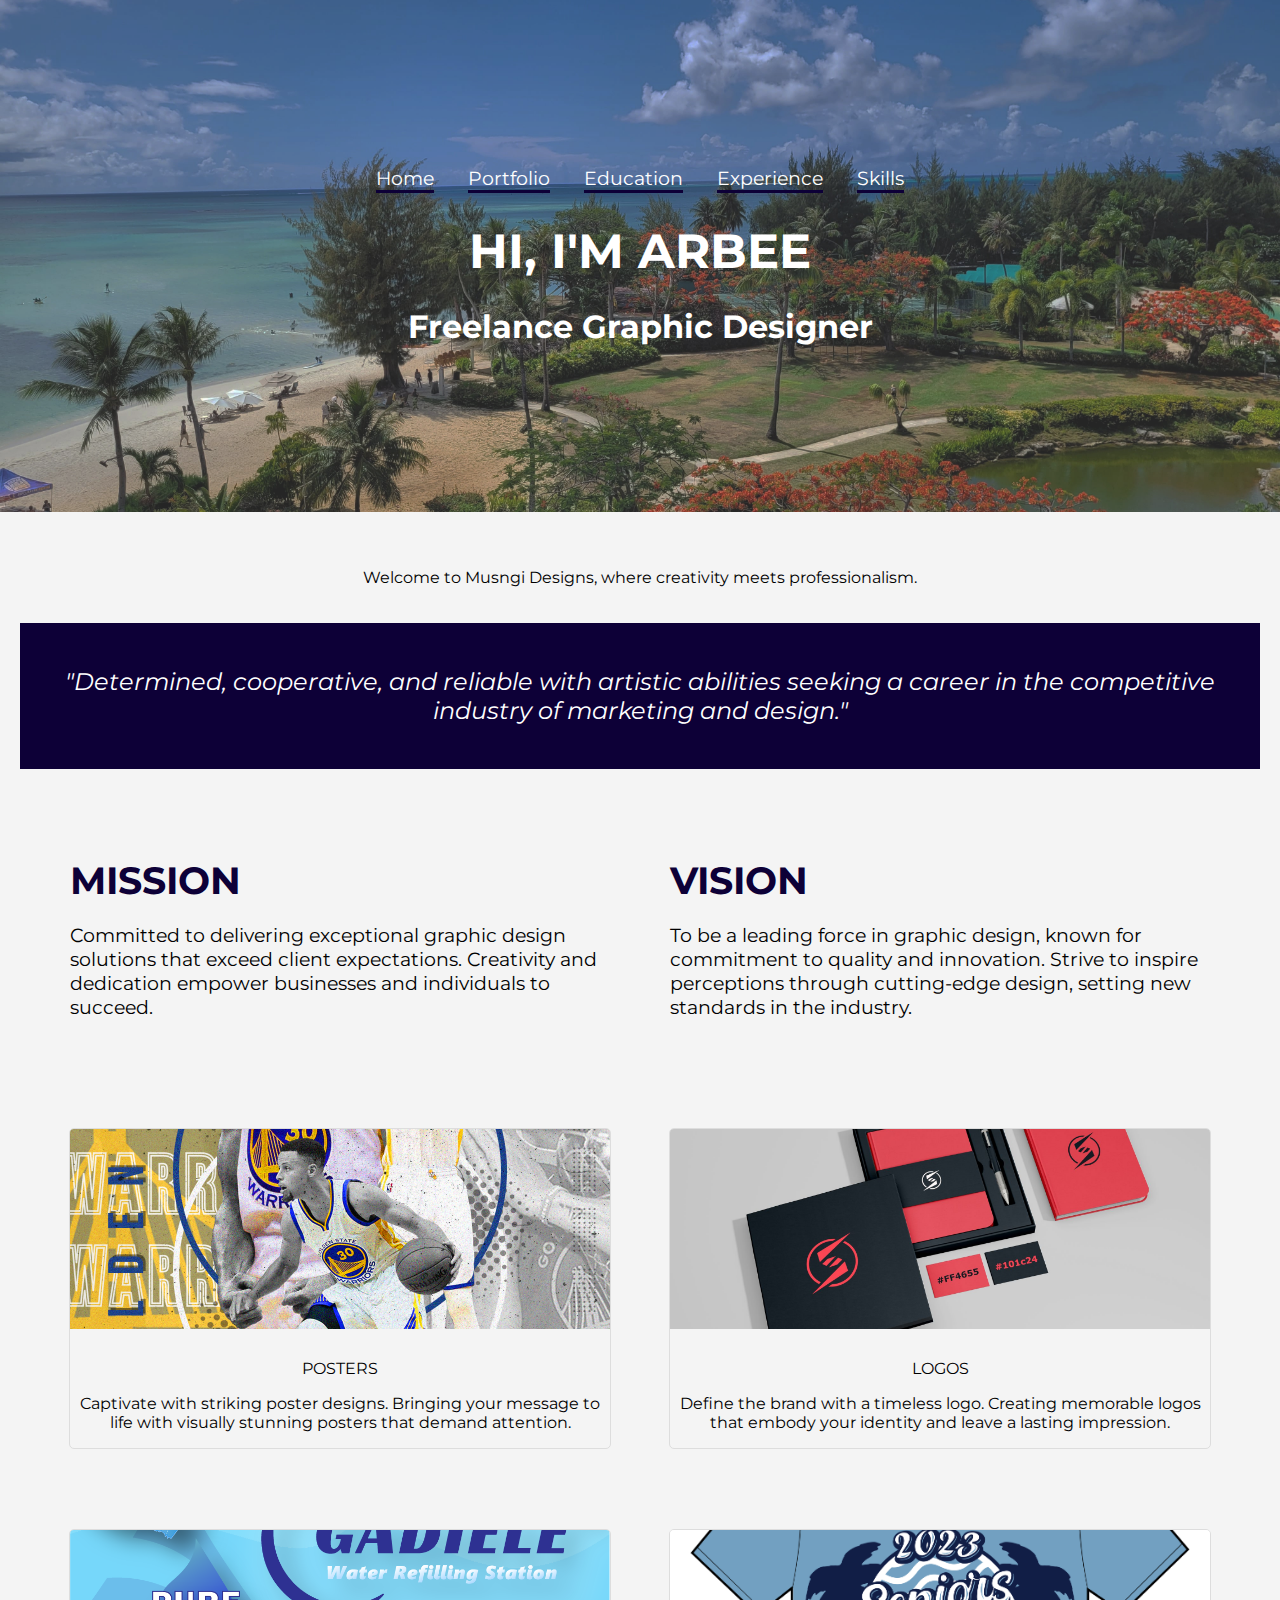
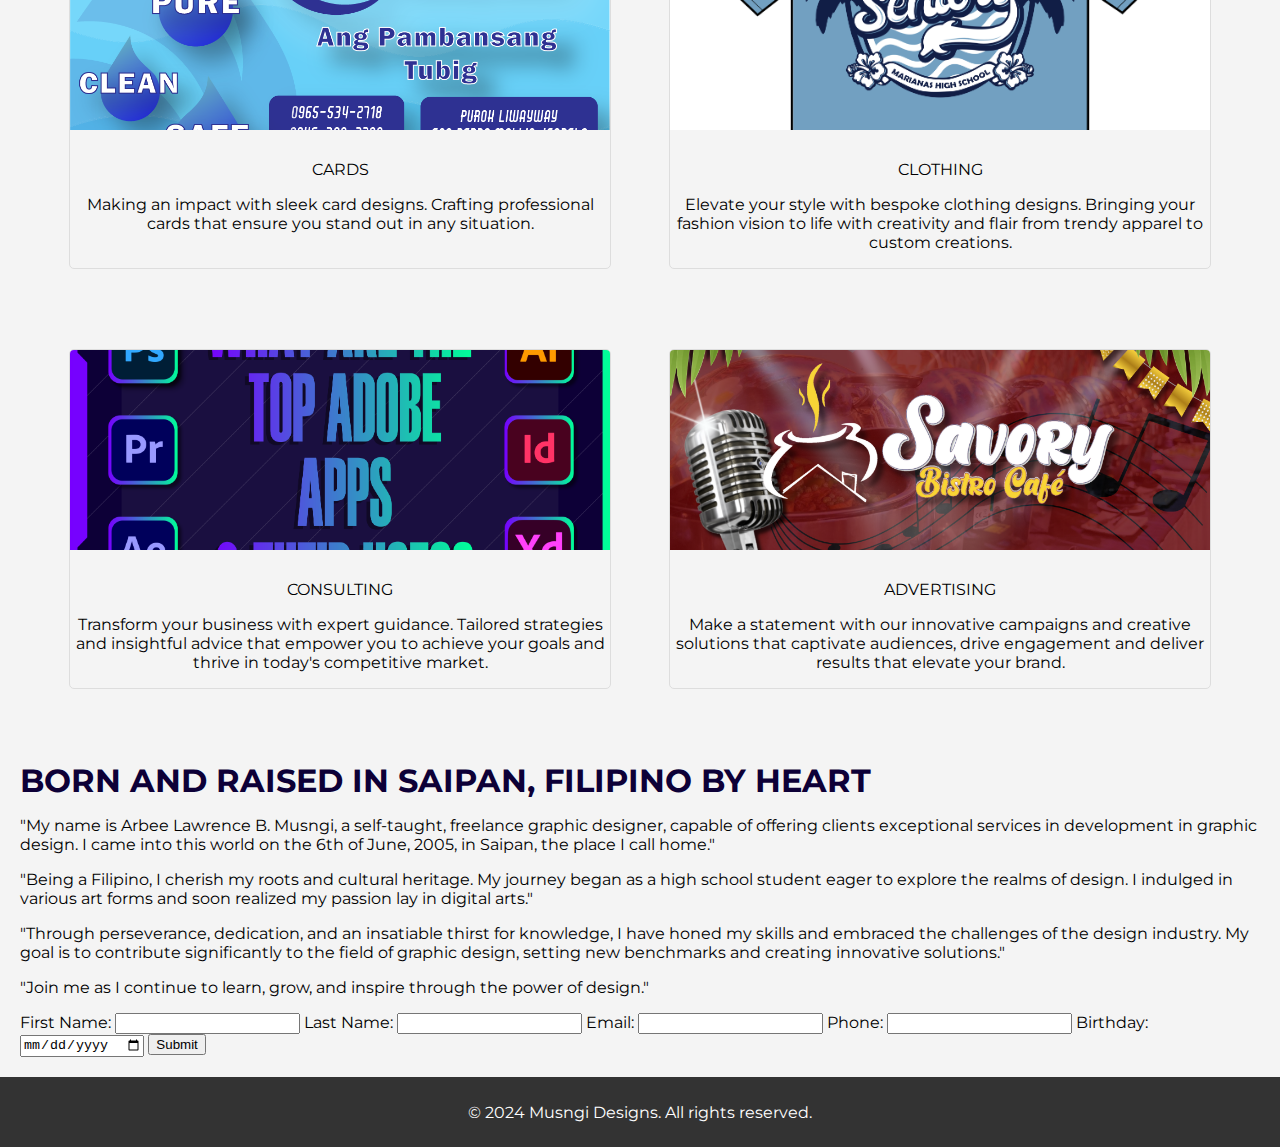
<file: index.html>
<!DOCTYPE html>
<html lang="en">
<head>
    <meta charset="UTF-8">
    <meta name="viewport" content="width=device-width, initial-scale=1.0">
    <link rel="stylesheet" href="styles.css">
    <link rel="stylesheet" href="css/animations.css">
    <title>Home - Musngi Designs</title>
</head>
<body>
    <header>
        <nav>
            <ul>
                <li><a href="index.html">Home</a></li>
                <li><a href="portfolio.html">Portfolio</a></li>
                <li><a href="education.html">Education</a></li>
                <li><a href="experiences.html">Experience</a></li>
                <li><a href="skills.html">Skills</a></li>
            </ul>
        </nav>
        <h1>HI, I'M ARBEE</h1>
        <h2>Freelance Graphic Designer</h2>
    </header>
    <main>
        <section class="hero">
            <p>Welcome to Musngi Designs, where creativity meets professionalism.</p>
        </section>
        <section class="quote">
            <p>"Determined, cooperative, and reliable with artistic abilities seeking a career in the competitive industry of marketing and design."</p>
        </section>
        <section class="mission-vision">
            <div class="mission">
                <h3>MISSION</h3>
                <p>Committed to delivering exceptional graphic design solutions that exceed client expectations. Creativity and dedication empower businesses and individuals to succeed.</p>
            </div>
            <div class="vision">
                <h3>VISION</h3>
                <p>To be a leading force in graphic design, known for commitment to quality and innovation. Strive to inspire perceptions through cutting-edge design, setting new standards in the industry.</p>
            </div>
        </section>
        <section class="portfolio">
            <div class="portfolio-item">
                <img src="img/Stephen Curry Sports Poster.png" alt="Poster Design">
                <p class="portfolio-title">POSTERS</p>
                <p>Captivate with striking poster designs. Bringing your message to life with visually stunning posters that demand attention.</p>
            </div>
            <div class="portfolio-item">
                <img src="img/S Gaming Logo.jpg" alt="Logo Design">
                <p class="portfolio-title">LOGOS</p>
                <p>Define the brand with a timeless logo. Creating memorable logos that embody your identity and leave a lasting impression.</p>
            </div>
        </section>
        <section class="portfolio">
            <div class="portfolio-item">
                <img src="img/Gadiele Water Refilling Station (No Rounded Borders)-02.png" alt="Card Design">
                <p class="portfolio-title">CARDS</p>
                <p>Making an impact with sleek card designs. Crafting professional cards that ensure you stand out in any situation.</p>
            </div>
            <div class="portfolio-item">
                <img src="img/(Updated) MHS Seniors Shirt Design (Front).png" alt="Clothing Design">
                <p class="portfolio-title">CLOTHING</p>
                <p>Elevate your style with bespoke clothing designs. Bringing your fashion vision to life with creativity and flair from trendy apparel to custom creations.</p>
            </div>
        </section>
        <section class="portfolio">
            <div class="portfolio-item">
                <img src="img/TAATU 1.png" alt="Consulting Design">
                <p class="portfolio-title">CONSULTING</p>
                <p>Transform your business with expert guidance. Tailored strategies and insightful advice that empower you to achieve your goals and thrive in today's competitive market.</p>
            </div>
            <div class="portfolio-item">
                <img src="img/Updated Savory Bistro Cafe Poster.png" alt="Advertising Design">
                <p class="portfolio-title">ADVERTISING</p>
                <p>Make a statement with our innovative campaigns and creative solutions that captivate audiences, drive engagement and deliver results that elevate your brand.</p>
            </div>
        </section>
        <section class="about">
            <h3>BORN AND RAISED IN SAIPAN, FILIPINO BY HEART</h3>
            <p>"My name is Arbee Lawrence B. Musngi, a self-taught, freelance graphic designer, capable of offering clients exceptional services in development in graphic design. I came into this world on the 6th of June, 2005, in Saipan, the place I call home."</p>
            <p>"Being a Filipino, I cherish my roots and cultural heritage. My journey began as a high school student eager to explore the realms of design. I indulged in various art forms and soon realized my passion lay in digital arts."</p>
            <p>"Through perseverance, dedication, and an insatiable thirst for knowledge, I have honed my skills and embraced the challenges of the design industry. My goal is to contribute significantly to the field of graphic design, setting new benchmarks and creating innovative solutions."</p>
            <p>"Join me as I continue to learn, grow, and inspire through the power of design."</p>
        </section>
        <section class="user-form">
            <form action="https://jkorpela.fi/cgi-bin/echo.cgi" method="post">
                <label for="first-name">First Name:</label>
                <input type="text" id="first-name" name="first-name" required>

                <label for="last-name">Last Name:</label>
                <input type="text" id="last-name" name="last-name" required>

                <label for="email">Email:</label>
                <input type="email" id="email" name="email" required>

                <label for="phone">Phone:</label>
                <input type="tel" id="phone" name="phone" required>

                <label for="birthday">Birthday:</label>
                <input type="date" id="birthday" name="birthday" required>

                <button type="submit">Submit</button>
            </form>
        </section>
    </main>
    <footer>
        <p>&copy; 2024 Musngi Designs. All rights reserved.</p>
    </footer>
    <script src="animations.js"></script>
</body>
</html>
</file>
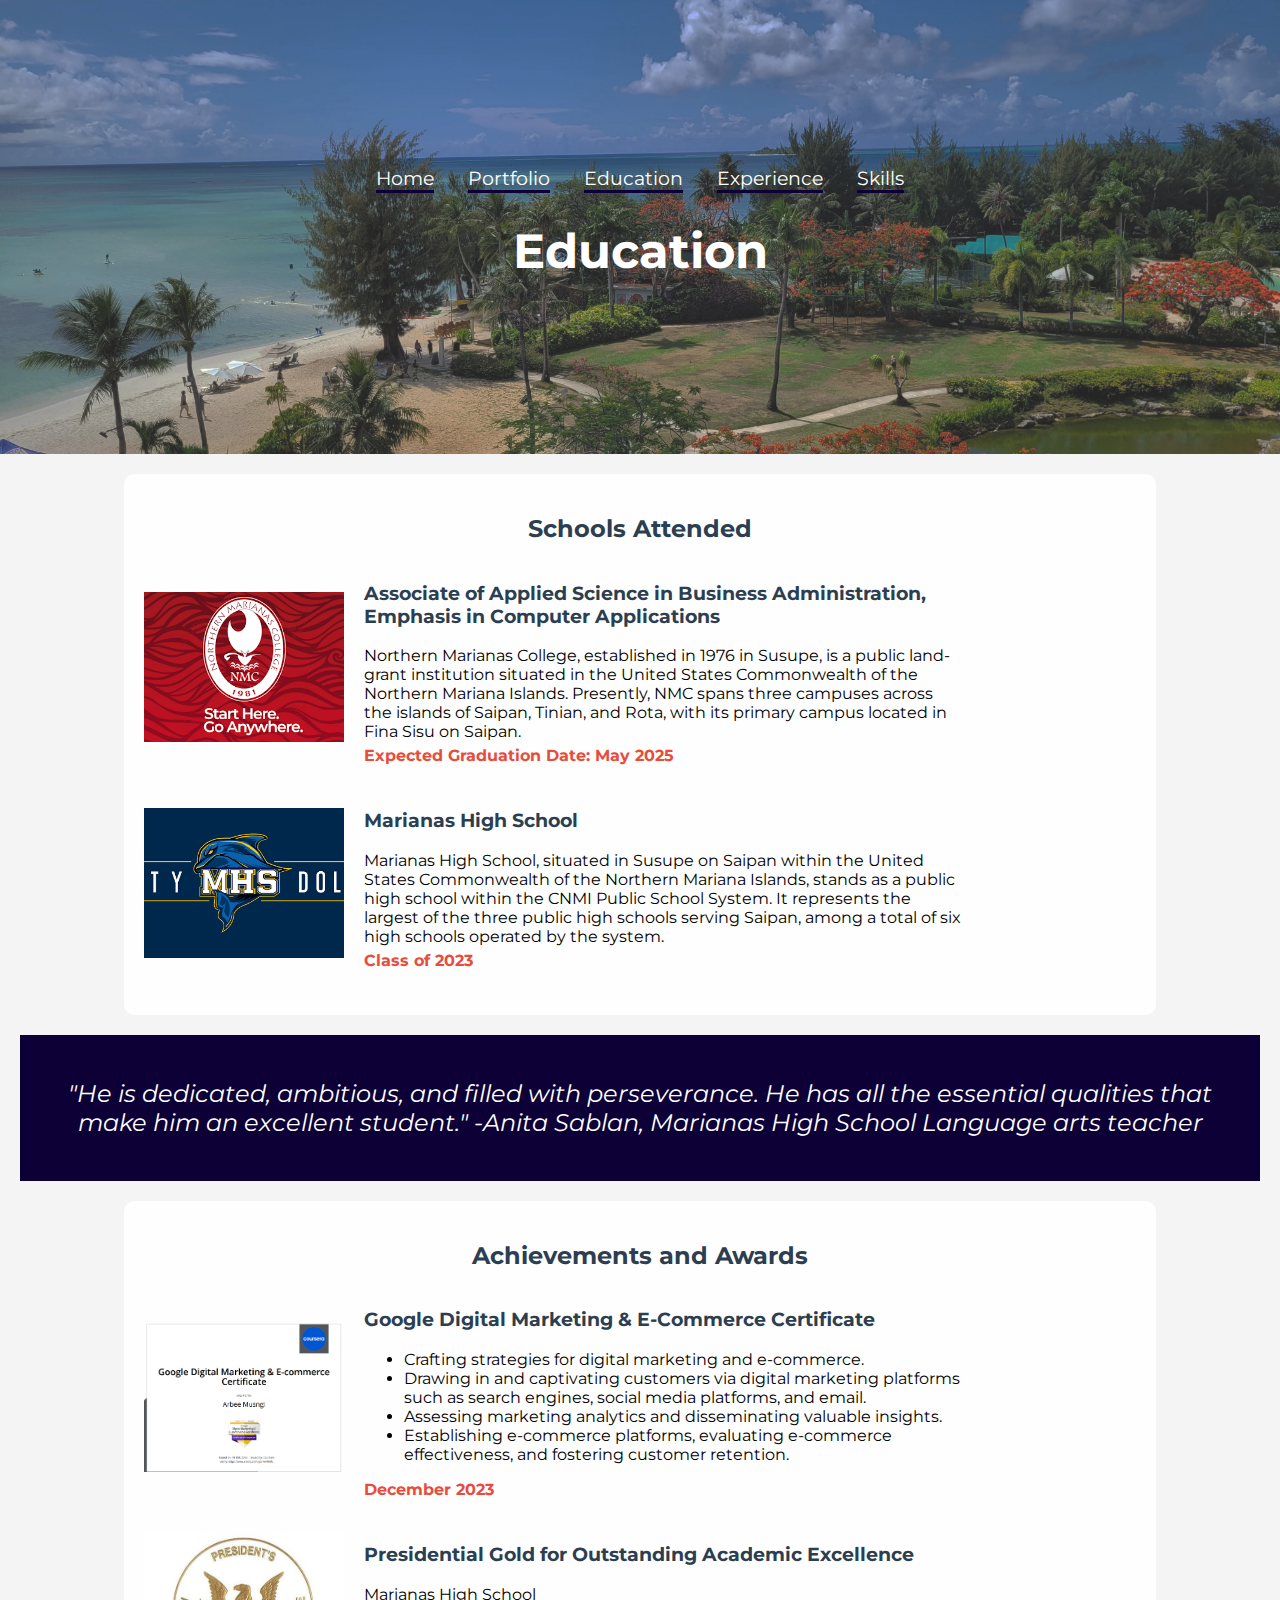
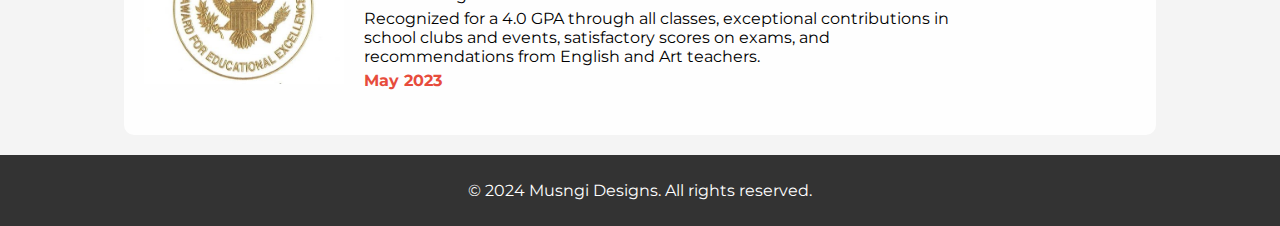
<file: education.html>
<!DOCTYPE html>
<html lang="en">
<head>
    <meta charset="UTF-8">
    <meta name="viewport" content="width=device-width, initial-scale=1.0">
    <link rel="stylesheet" href="styles-education.css">
    <link rel="stylesheet" href="css/animations.css">
    <title>Education - Musngi Designs</title>
</head>
<body>
    <header>
        <nav>
            <ul>
                <li><a href="index.html">Home</a></li>
                <li><a href="portfolio.html">Portfolio</a></li>
                <li><a href="education.html">Education</a></li>
                <li><a href="experiences.html">Experience</a></li>
                <li><a href="skills.html">Skills</a></li>
            </ul>
        </nav>
        <h1>Education</h1>
    </header>
    <main>
        <section class="container">
            <h2>Schools Attended</h2>
            <div class="school">
                <img src="img/NMC logo.png" alt="Northern Marianas College Logo">
                <div class="details">
                    <h3>Associate of Applied Science in Business Administration, Emphasis in Computer Applications</h3>
                    <p>Northern Marianas College, established in 1976 in Susupe, is a public land-grant institution situated in the United States Commonwealth of the Northern Mariana Islands. Presently, NMC spans three campuses across the islands of Saipan, Tinian, and Rota, with its primary campus located in Fina Sisu on Saipan.</p>
                    <p><strong>Expected Graduation Date: May 2025</strong></p>
                </div>
            </div>
            <div class="school">
                <img src="img/MHS logo.png" alt="Marianas High School Logo">
                <div class="details">
                    <h3>Marianas High School</h3>
                    <p>Marianas High School, situated in Susupe on Saipan within the United States Commonwealth of the Northern Mariana Islands, stands as a public high school within the CNMI Public School System. It represents the largest of the three public high schools serving Saipan, among a total of six high schools operated by the system.</p>
                    <p><strong>Class of 2023</strong></p>
                </div>
            </div>
        </section>
        <section class="quote">
            <p>"He is dedicated, ambitious, and filled with perseverance. He has all the essential qualities that make him an excellent student." -Anita Sablan, Marianas High School Language arts teacher</p>
        </section>
        <section class="container">
            <h2>Achievements and Awards</h2>
            <div class="award">
                <img src="img/certificate.png" alt="Google Digital Marketing & E-Commerce Certificate">
                <div class="details">
                    <h3>Google Digital Marketing & E-Commerce Certificate</h3>
                    <ul>
                        <li>Crafting strategies for digital marketing and e-commerce.</li>
                        <li>Drawing in and captivating customers via digital marketing platforms such as search engines, social media platforms, and email.</li>
                        <li>Assessing marketing analytics and disseminating valuable insights.</li>
                        <li>Establishing e-commerce platforms, evaluating e-commerce effectiveness, and fostering customer retention.</li>
                    </ul>
                    <p><strong>December 2023</strong></p>
                </div>
            </div>
            <div class="award">
                <img src="img/award.jpg" alt="Presidential Gold for Outstanding Academic Excellence">
                <div class="details">
                    <h3>Presidential Gold for Outstanding Academic Excellence</h3>
                    <p>Marianas High School</p>
                    <p>Recognized for a 4.0 GPA through all classes, exceptional contributions in school clubs and events, satisfactory scores on exams, and recommendations from English and Art teachers.</p>
                    <p><strong>May 2023</strong></p>
                </div>
            </div>
        </section>
    </main>
    <footer>
        <p>&copy; 2024 Musngi Designs. All rights reserved.</p>
    </footer>
    <script src="animations.js"></script>
</body>
</html>
</file>
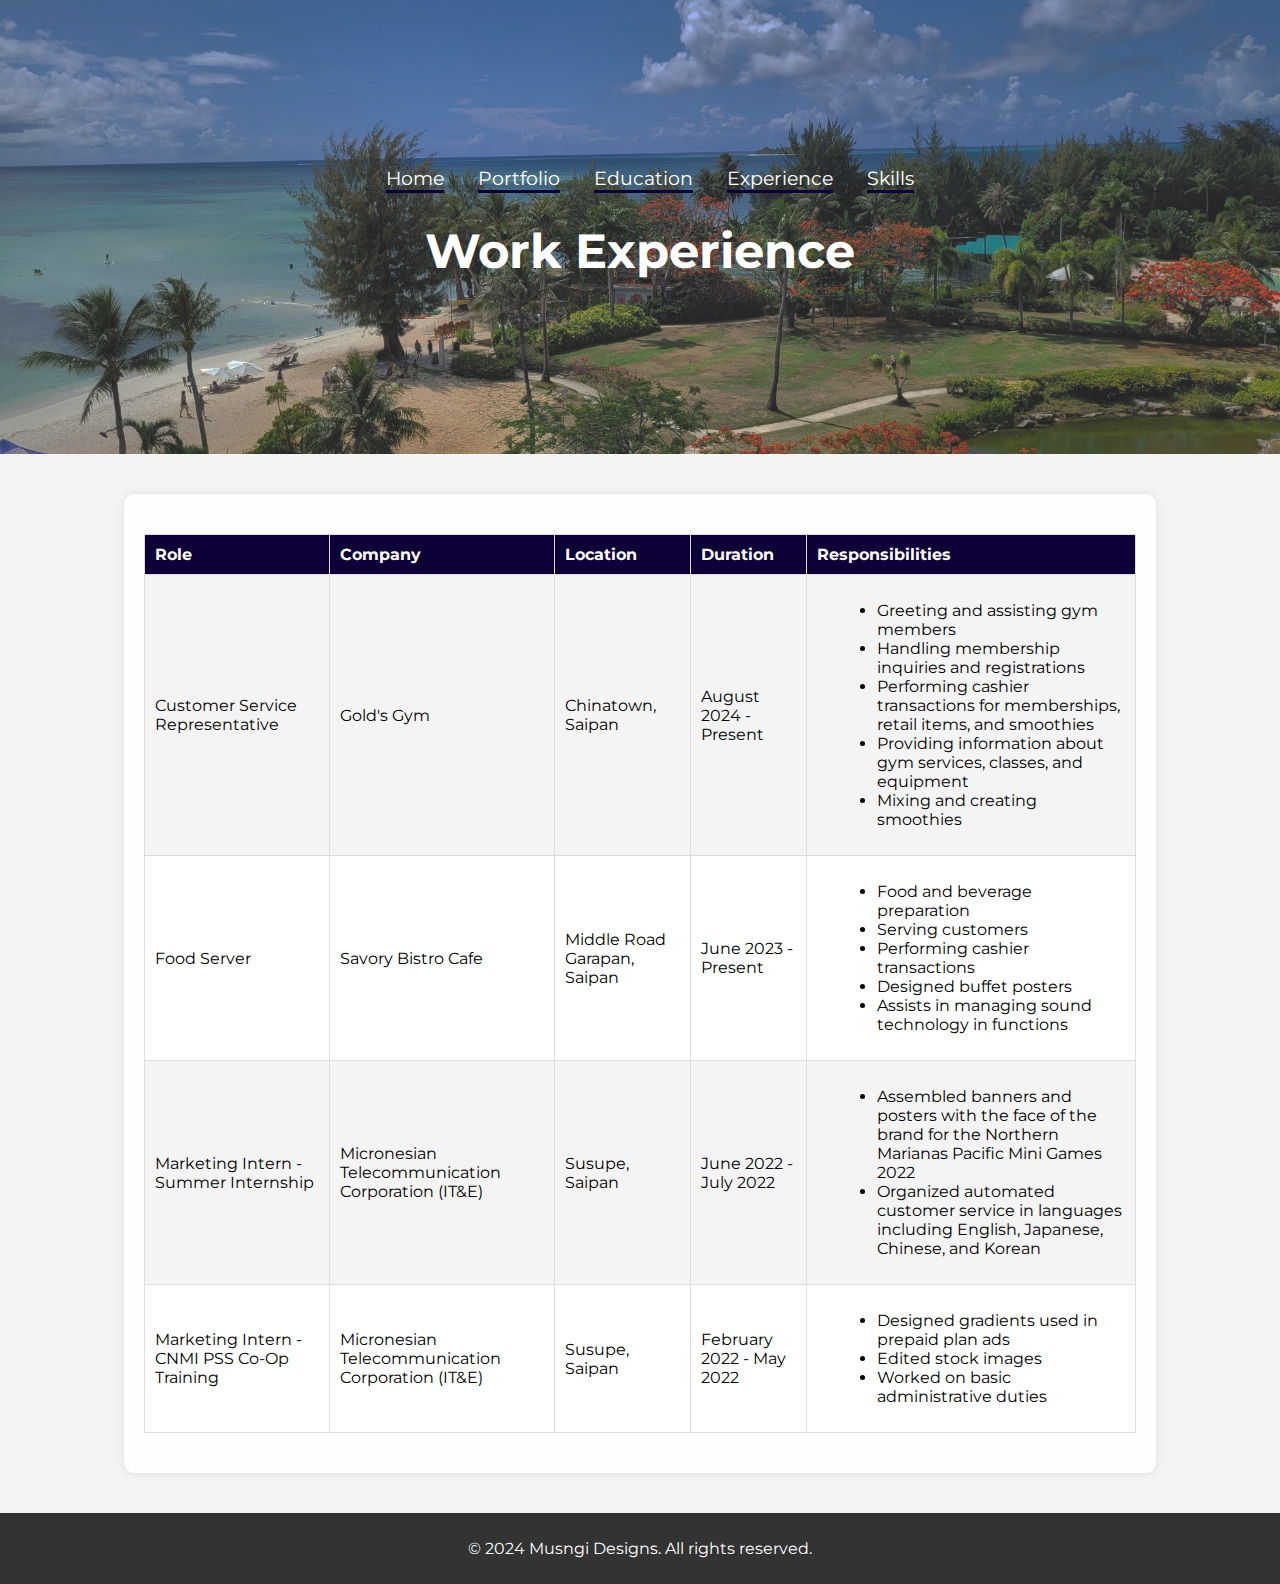
<file: experiences.html>
<!DOCTYPE html>
<html lang="en">
<head>
    <meta charset="UTF-8">
    <meta name="viewport" content="width=device-width, initial-scale=1.0">
    <link rel="stylesheet" href="styles-experiences.css">
    <link rel="stylesheet" href="css/animations.css">
    <title>Work Experience - Musngi Designs</title>
</head>
<body>
    <header>
        <nav>
            <ul>
                <li><a href="index.html">Home</a></li>
                <li><a href="portfolio.html">Portfolio</a></li>
                <li><a href="education.html">Education</a></li>
                <li><a href="experiences.html">Experience</a></li>
                <li><a href="skills.html">Skills</a></li>
            </ul>
        </nav>
        <h1>Work Experience</h1>
    </header>
    <main>
        <section class="work-experience">
            <table>
                <tr>
                    <th>Role</th>
                    <th>Company</th>
                    <th>Location</th>
                    <th>Duration</th>
                    <th>Responsibilities</th>
                </tr>
                <tr>
                    <td>Customer Service Representative</td>
                    <td>Gold's Gym</td>
                    <td>Chinatown, Saipan</td>
                    <td>August 2024 - Present</td>
                    <td>
                        <ul>
                            <li>Greeting and assisting gym members</li>
                            <li>Handling membership inquiries and registrations</li>
                            <li>Performing cashier transactions for memberships, retail items, and smoothies</li>
                            <li>Providing information about gym services, classes, and equipment</li>
                            <li>Mixing and creating smoothies</li>
                        </ul>
                    </td>
                </tr>
                <tr>
                    <td>Food Server</td>
                    <td>Savory Bistro Cafe</td>
                    <td>Middle Road Garapan, Saipan</td>
                    <td>June 2023 - Present</td>
                    <td>
                        <ul>
                            <li>Food and beverage preparation</li>
                            <li>Serving customers</li>
                            <li>Performing cashier transactions</li>
                            <li>Designed buffet posters</li>
                            <li>Assists in managing sound technology in functions</li>
                        </ul>
                    </td>
                </tr>
                <tr>
                    <td>Marketing Intern - Summer Internship</td>
                    <td>Micronesian Telecommunication Corporation (IT&E)</td>
                    <td>Susupe, Saipan</td>
                    <td>June 2022 - July 2022</td>
                    <td>
                        <ul>
                            <li>Assembled banners and posters with the face of the brand for the Northern Marianas Pacific Mini Games 2022</li>
                            <li>Organized automated customer service in languages including English, Japanese, Chinese, and Korean</li>
                        </ul>
                    </td>
                </tr>
                <tr>
                    <td>Marketing Intern - CNMI PSS Co-Op Training</td>
                    <td>Micronesian Telecommunication Corporation (IT&E)</td>
                    <td>Susupe, Saipan</td>
                    <td>February 2022 - May 2022</td>
                    <td>
                        <ul>
                            <li>Designed gradients used in prepaid plan ads</li>
                            <li>Edited stock images</li>
                            <li>Worked on basic administrative duties</li>
                        </ul>
                    </td>
                </tr>
            </table>
        </section>
    </main>
    <footer>
        <p>&copy; 2024 Musngi Designs. All rights reserved.</p>
    </footer>
    <script src="animations.js"></script>
</body>
</html>
</file>
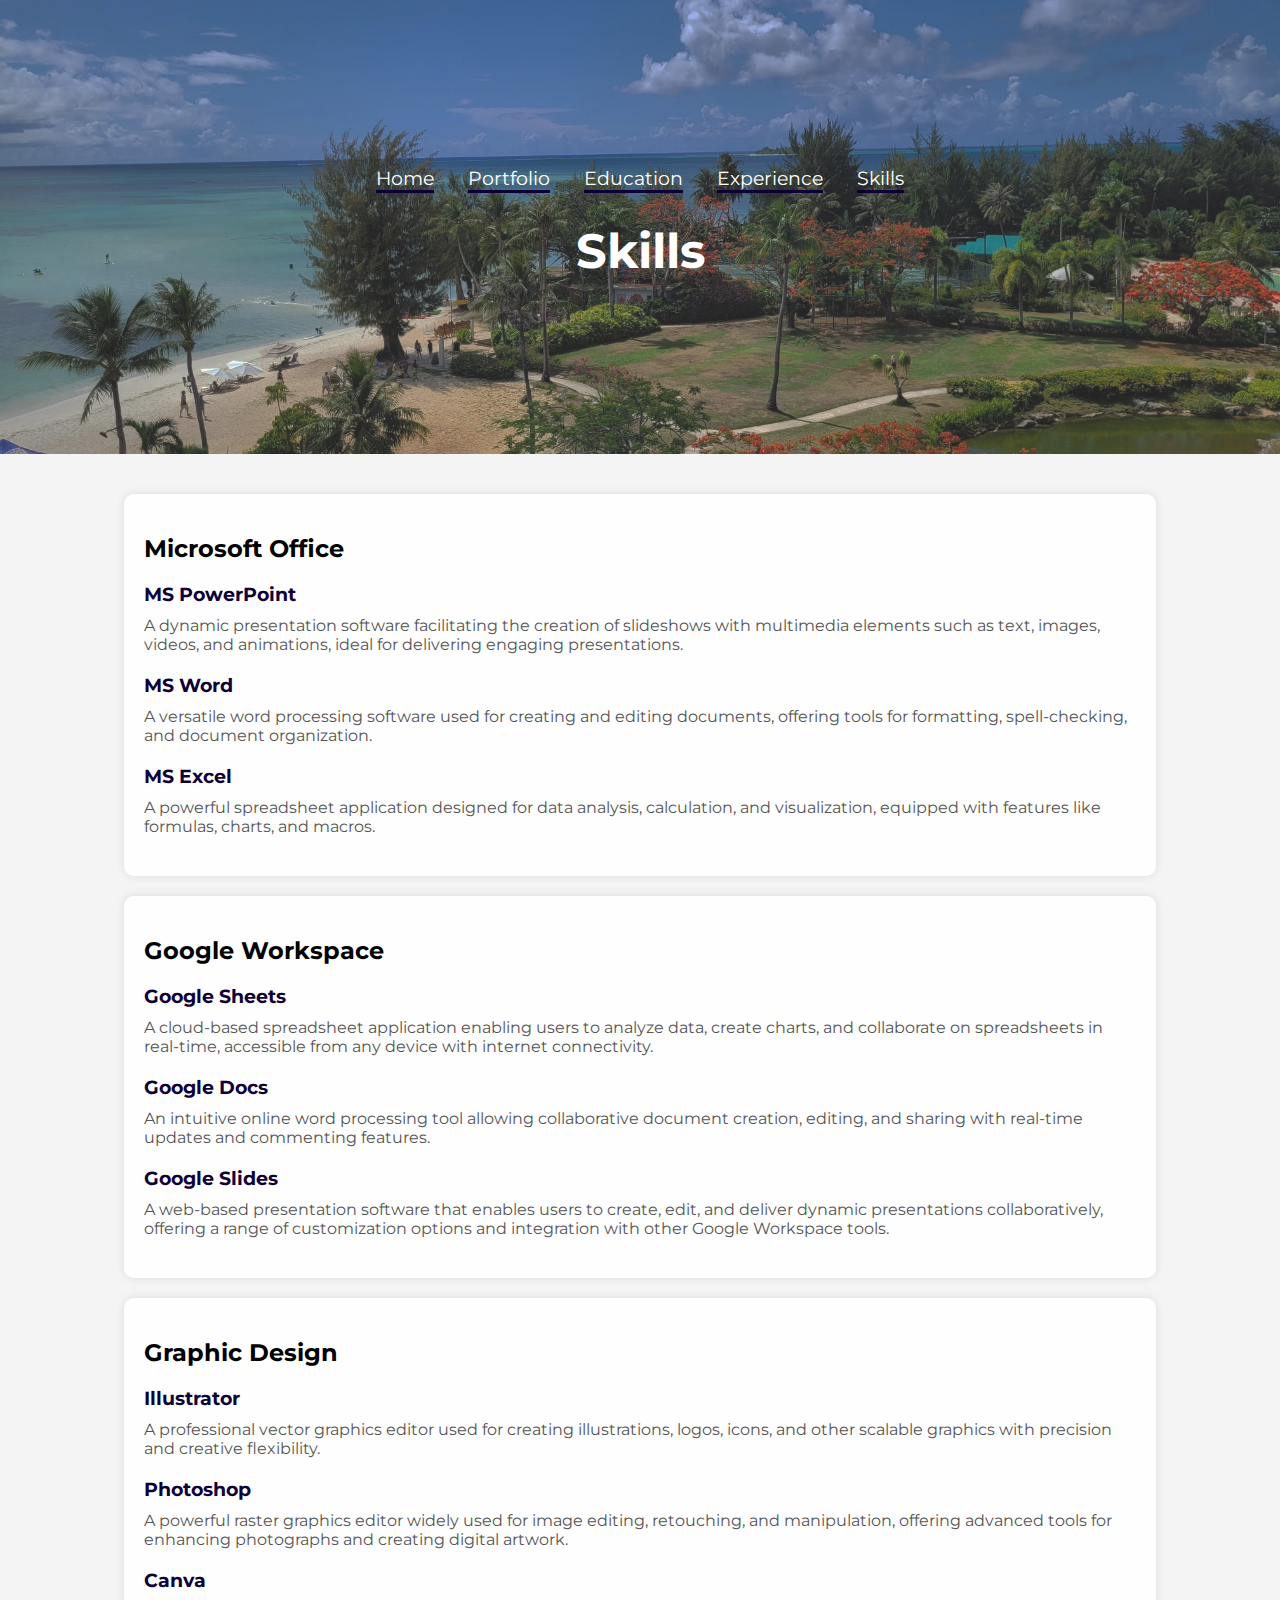
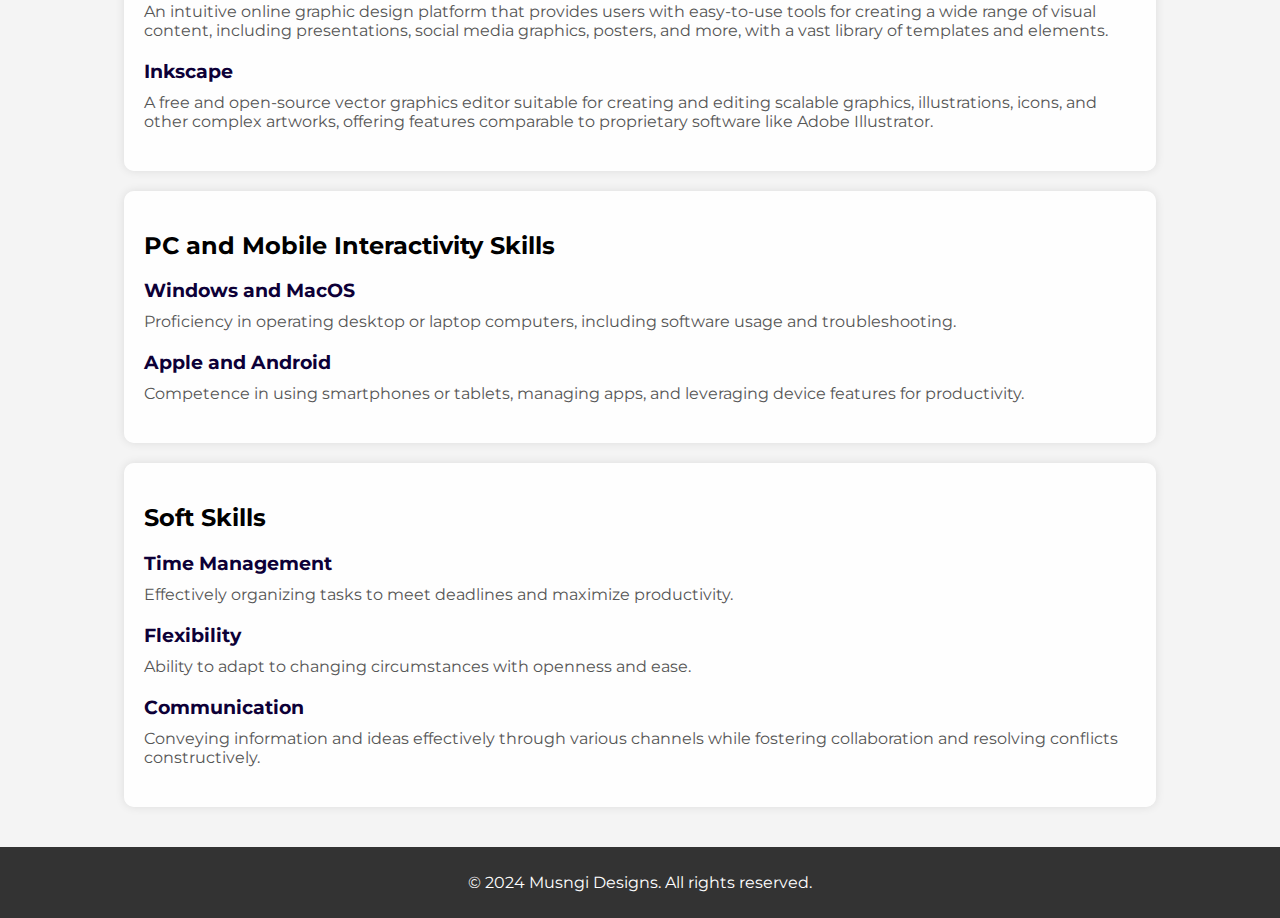
<file: skills.html>
<!DOCTYPE html>
<html lang="en">
<head>
    <meta charset="UTF-8">
    <meta name="viewport" content="width=device-width, initial-scale=1.0">
    <link rel="stylesheet" href="styles-skills.css">
    <link rel="stylesheet" href="css/animations.css">
    <title>Skills - Musngi Designs</title>
</head>
<body>
    <header>
        <nav>
            <ul>
                <li><a href="index.html">Home</a></li>
                <li><a href="portfolio.html">Portfolio</a></li>
                <li><a href="education.html">Education</a></li>
                <li><a href="experiences.html">Experience</a></li>
                <li><a href="skills.html">Skills</a></li>
            </ul>
        </nav>
        <h1>Skills</h1>
    </header>
    <main>
        <section class="skills-section">
            <h2>Microsoft Office</h2>
            <div class="skill">
                <h3>MS PowerPoint</h3>
                <p>A dynamic presentation software facilitating the creation of slideshows with multimedia elements such as text, images, videos, and animations, ideal for delivering engaging presentations.</p>
            </div>
            <div class="skill">
                <h3>MS Word</h3>
                <p>A versatile word processing software used for creating and editing documents, offering tools for formatting, spell-checking, and document organization.</p>
            </div>
            <div class="skill">
                <h3>MS Excel</h3>
                <p>A powerful spreadsheet application designed for data analysis, calculation, and visualization, equipped with features like formulas, charts, and macros.</p>
            </div>
        </section>
        <section class="skills-section">
            <h2>Google Workspace</h2>
            <div class="skill">
                <h3>Google Sheets</h3>
                <p>A cloud-based spreadsheet application enabling users to analyze data, create charts, and collaborate on spreadsheets in real-time, accessible from any device with internet connectivity.</p>
            </div>
            <div class="skill">
                <h3>Google Docs</h3>
                <p>An intuitive online word processing tool allowing collaborative document creation, editing, and sharing with real-time updates and commenting features.</p>
            </div>
            <div class="skill">
                <h3>Google Slides</h3>
                <p>A web-based presentation software that enables users to create, edit, and deliver dynamic presentations collaboratively, offering a range of customization options and integration with other Google Workspace tools.</p>
            </div>
        </section>
        <section class="skills-section">
            <h2>Graphic Design</h2>
            <div class="skill">
                <h3>Illustrator</h3>
                <p>A professional vector graphics editor used for creating illustrations, logos, icons, and other scalable graphics with precision and creative flexibility.</p>
            </div>
            <div class="skill">
                <h3>Photoshop</h3>
                <p>A powerful raster graphics editor widely used for image editing, retouching, and manipulation, offering advanced tools for enhancing photographs and creating digital artwork.</p>
            </div>
            <div class="skill">
                <h3>Canva</h3>
                <p>An intuitive online graphic design platform that provides users with easy-to-use tools for creating a wide range of visual content, including presentations, social media graphics, posters, and more, with a vast library of templates and elements.</p>
            </div>
            <div class="skill">
                <h3>Inkscape</h3>
                <p>A free and open-source vector graphics editor suitable for creating and editing scalable graphics, illustrations, icons, and other complex artworks, offering features comparable to proprietary software like Adobe Illustrator.</p>
            </div>
        </section>
        <section class="skills-section">
            <h2>PC and Mobile Interactivity Skills</h2>
            <div class="skill">
                <h3>Windows and MacOS</h3>
                <p>Proficiency in operating desktop or laptop computers, including software usage and troubleshooting.</p>
            </div>
            <div class="skill">
                <h3>Apple and Android</h3>
                <p>Competence in using smartphones or tablets, managing apps, and leveraging device features for productivity.</p>
            </div>
        </section>
        <section class="skills-section">
            <h2>Soft Skills</h2>
            <div class="skill">
                <h3>Time Management</h3>
                <p>Effectively organizing tasks to meet deadlines and maximize productivity.</p>
            </div>
            <div class="skill">
                <h3>Flexibility</h3>
                <p>Ability to adapt to changing circumstances with openness and ease.</p>
            </div>
            <div class="skill">
                <h3>Communication</h3>
                <p>Conveying information and ideas effectively through various channels while fostering collaboration and resolving conflicts constructively.</p>
            </div>
        </section>
    </main>
    <footer>
        <p>&copy; 2024 Musngi Designs. All rights reserved.</p>
    </footer>
    <script src="animations.js"></script>
</body>
</html>
</file>
<file: styles.css>
@import url('https://fonts.googleapis.com/css2?family=Montserrat:wght@700&display=swap');

body {
    font-family: 'Montserrat', Arial, sans-serif;
    margin: 0;
    padding: 0;
    background-color: #f4f4f4;
}

header {
    position: relative;
    text-align: center;
    padding: 150px 150px;
}

header::before {
    content: "";
    background: url(img/hyatt.jpg) no-repeat center center;
    background-size: cover;
    opacity: 0.85;
    position: absolute;
    top: 0;
    left: 0;
    right: 0;
    bottom: 0;
    z-index: -1;
}

nav ul {
    list-style: none;
    padding: 0;
    text-align: center;
}

nav ul li {
    display: inline;
    margin: 0 15px;
}

nav ul li a {
    color: #fff;
    text-decoration: none;
    font-size: 1.2em;
}

nav ul li a:hover {
    text-decoration: underline;
}

h1 {
    font-size: 3em;
    margin-bottom: 0.5em;
    color: #ffffff;
}

h2 {
    font-size: 2em;
    margin-bottom: 0.5em;
    color: #ffffff;
}

h3 {
    font-size: 2em;
    margin-bottom: 0.5em;
    color: #0d0037;
}

main {
    padding: 20px;
}

.hero {
    text-align: center;
    padding: 20px;
}

.quote {
    background-color: #0d0037;
    color: #ffffff;
    text-align: center;
    padding: 20px;
    font-size: 1.5em;
    font-style: italic;
}

.mission-vision {
    display: flex;
    justify-content: space-around;
    padding: 50px 20px;
}

.mission, .vision {
    width: 45%;
    font-size: 1.2em;
}

footer {
    background-color: #333;
    color: #ffffff;
    text-align: center;
    padding: 10px 0;
}

.portfolio {
    display: flex;
    justify-content: space-around;
    padding: 20px;
}

.portfolio-item {
    width: 45%;
    margin: 20px 0;
    text-align: center;
    border: 1px solid #ddd;
    border-radius: 5px;
    overflow: hidden;
    transition: transform 0.3s;
}

.portfolio-item:hover {
    transform: scale(1.05);
}

.portfolio-item img {
    max-width: 100%;
    width: 100%;
    height: 200px;
    object-fit: cover;
    margin-bottom: 10px;
}
</file>
<file: css/animations.css>
@import url('https://fonts.googleapis.com/css2?family=Montserrat:wght@700&display=swap');

/* Basic styles to ensure font consistency across pages */
body {
    font-family: 'Montserrat', Arial, sans-serif;
}

header {
    animation: slideDown 1s ease-out;
}

nav ul li a {
    position: relative;
    overflow: hidden;
}

nav ul li a::before {
    content: '';
    position: absolute;
    top: 100%;
    left: 0;
    width: 100%;
    height: 3px;
    background: #0d0037;
    transition: top 0.3s;
}

nav ul li a:hover::before {
    top: 0;
}

/* Keyframes for header slide down animation */
@keyframes slideDown {
    from {
        transform: translateY(-100%);
        opacity: 0;
    }
    to {
        transform: translateY(0);
        opacity: 1;
    }
}

/* Adding a bounce effect to all h1 elements */
h1 {
    animation: bounce 2s infinite;
}

@keyframes bounce {
    0%, 20%, 50%, 80%, 100% {
        transform: translateY(0);
    }
    40% {
        transform: translateY(-30px);
    }
    60% {
        transform: translateY(-15px);
    }
}

/* Adding fade-in effect for images */
img {
    animation: fadeIn 2s ease-in-out;
}

@keyframes fadeIn {
    from {
        opacity: 0;
    }
    to {
        opacity: 1;
    }
}

/* Making portfolio items scale on hover */
.portfolio-item, .portfolio-item-new {
    transition: transform 0.3s;
}

.portfolio-item:hover, .portfolio-item-new:hover {
    transform: scale(1.1);
}

/* Adding rotate effect to school logos */
.school img {
    transition: transform 1s ease-in-out;
}

.school img:hover {
    transform: rotate(360deg);
}
</file>
<file: styles-education.css>
@import url('https://fonts.googleapis.com/css2?family=Montserrat:wght@700&display=swap');

body {
    font-family: 'Montserrat', Arial, sans-serif;
    margin: 0;
    padding: 0;
    background-color: #f4f4f4;
}

header {
    position: relative;
    text-align: center;
    padding: 150px;
}

header::before {
    content: "";
    background: url(img/hyatt.jpg) no-repeat center center;
    background-size: cover;
    opacity: 0.85;
    position: absolute;
    top: 0;
    left: 0;
    right: 0;
    bottom: 0;
    z-index: -1;
}

nav ul {
    list-style: none;
    padding: 0;
    text-align: center;
}

nav ul li {
    display: inline;
    margin: 0 15px;
}

nav ul li a {
    color: #fff;
    text-decoration: none;
    font-size: 1.2em;
}

nav ul li a:hover {
    text-decoration: underline;
}

h1 {
    font-size: 3em;
    margin-bottom: 0.5em;
    color: #ffffff;
}

main {
    padding: 20px;
}

.container {
    width: 80%;
    margin: 0 auto;
    background-color: rgba(255, 255, 255, 0.9);
    padding: 20px;
    border-radius: 10px;
}

h2 {
    text-align: center;
    color: #2c3e50;
}

.school, .award {
    display: flex;
    align-items: center;
    margin-bottom: 20px;
}

.school img, .award img {
    width: 200px;  /* Consistent width */
    height: 150px; /* Consistent height */
    object-fit: cover; /* Ensure aspect ratio is maintained */
    margin-right: 20px;
}

.details {
    max-width: 600px;
}

.details h3 {
    color: #2c3e50;
}

.details p {
    margin: 5px 0;
}

strong {
    color: #e74c3c;
}

.quote {
    background-color: #0d0037;
    color: #ffffff;
    text-align: center;
    padding: 20px;
    font-size: 1.5em;
    font-style: italic;
    margin: 20px 0;
}

footer {
    background-color: #333;
    color: #ffffff;
    text-align: center;
    padding: 10px 0;
}
</file>
<file: styles-experiences.css>
@import url('https://fonts.googleapis.com/css2?family=Montserrat:wght@700&display=swap');

body {
    font-family: 'Montserrat', Arial, sans-serif;
    margin: 0;
    padding: 0;
    background-color: #f4f4f4;
}

header {
    position: relative;
    text-align: center;
    padding: 150px;
}

header::before {
    content: "";
    background: url(img/hyatt.jpg) no-repeat center center;
    background-size: cover;
    opacity: 0.85;
    position: absolute;
    top: 0;
    left: 0;
    right: 0;
    bottom: 0;
    z-index: -1;
}

nav ul {
    list-style: none;
    padding: 0;
    text-align: center;
}

nav ul li {
    display: inline;
    margin: 0 15px;
}

nav ul li a {
    color: #fff;
    text-decoration: none;
    font-size: 1.2em;
}

nav ul li a:hover {
    text-decoration: underline;
}

h1 {
    font-size: 3em;
    margin-bottom: 0.5em;
    color: #ffffff;
}

main {
    padding: 20px;
}

.work-experience {
    background-color: rgba(255, 255, 255, 0.9);
    padding: 20px;
    border-radius: 10px;
    margin: 20px auto;
    width: 80%;
    box-shadow: 0 0 10px rgba(0, 0, 0, 0.1);
}

table {
    width: 100%;
    border-collapse: collapse;
    margin: 20px 0;
}

th, td {
    border: 1px solid #ddd;
    padding: 10px;
    text-align: left;
}

th {
    background-color: #0d0037;
    color: #ffffff;
}

tr:nth-child(even) {
    background-color: #f4f4f4;
}

tr:nth-child(odd) {
    background-color: #ffffff;
}

ul {
    list-style-type: disc;
    margin-left: 20px;
}

footer {
    background-color: #333;
    color: #ffffff;
    text-align: center;
    padding: 10px 0;
}
</file>
<file: styles-skills.css>
@import url('https://fonts.googleapis.com/css2?family=Montserrat:wght@700&display=swap');

body {
    font-family: 'Montserrat', Arial, sans-serif;
    margin: 0;
    padding: 0;
    background-color: #f4f4f4;
}

header {
    position: relative;
    text-align: center;
    padding: 150px;
}

header::before {
    content: "";
    background: url(img/hyatt.jpg) no-repeat center center;
    background-size: cover;
    opacity: 0.85;
    position: absolute;
    top: 0;
    left: 0;
    right: 0;
    bottom: 0;
    z-index: -1;
}

nav ul {
    list-style: none;
    padding: 0;
    text-align: center;
}

nav ul li {
    display: inline;
    margin: 0 15px;
}

nav ul li a {
    color: #fff;
    text-decoration: none;
    font-size: 1.2em;
}

nav ul li a:hover {
    text-decoration: underline;
}

h1 {
    font-size: 3em;
    margin-bottom: 0.5em;
    color: #ffffff;
}

main {
    padding: 20px;
}

.skills-section {
    background-color: rgba(255, 255, 255, 0.9);
    padding: 20px;
    border-radius: 10px;
    margin: 20px auto;
    width: 80%;
    box-shadow: 0 0 10px rgba(0, 0, 0, 0.1);
}

.skill {
    margin-bottom: 20px;
}

.skill h3 {
    color: #0d0037;
    margin-bottom: 10px;
}

.skill p {
    color: #555;
    margin: 5px 0;
}

footer {
    background-color: #333;
    color: #ffffff;
    text-align: center;
    padding: 10px 0;
}
</file>
